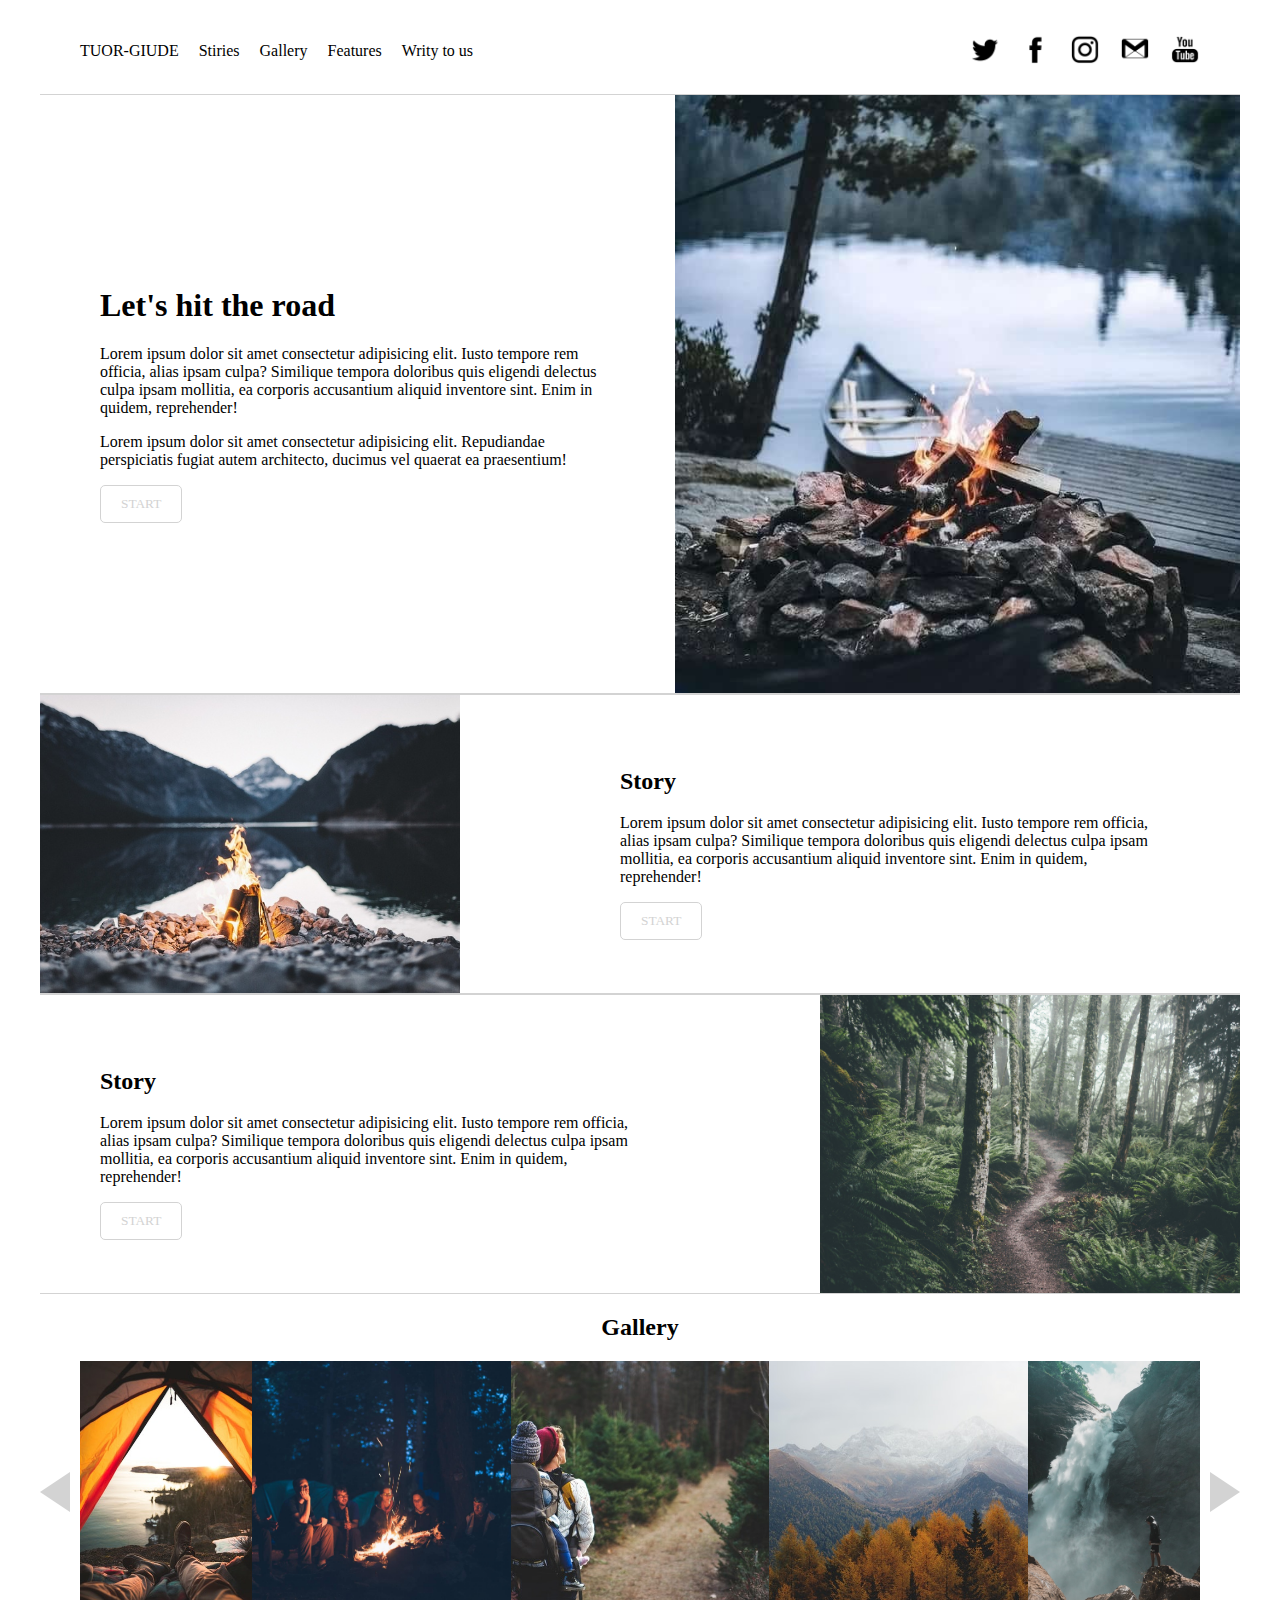
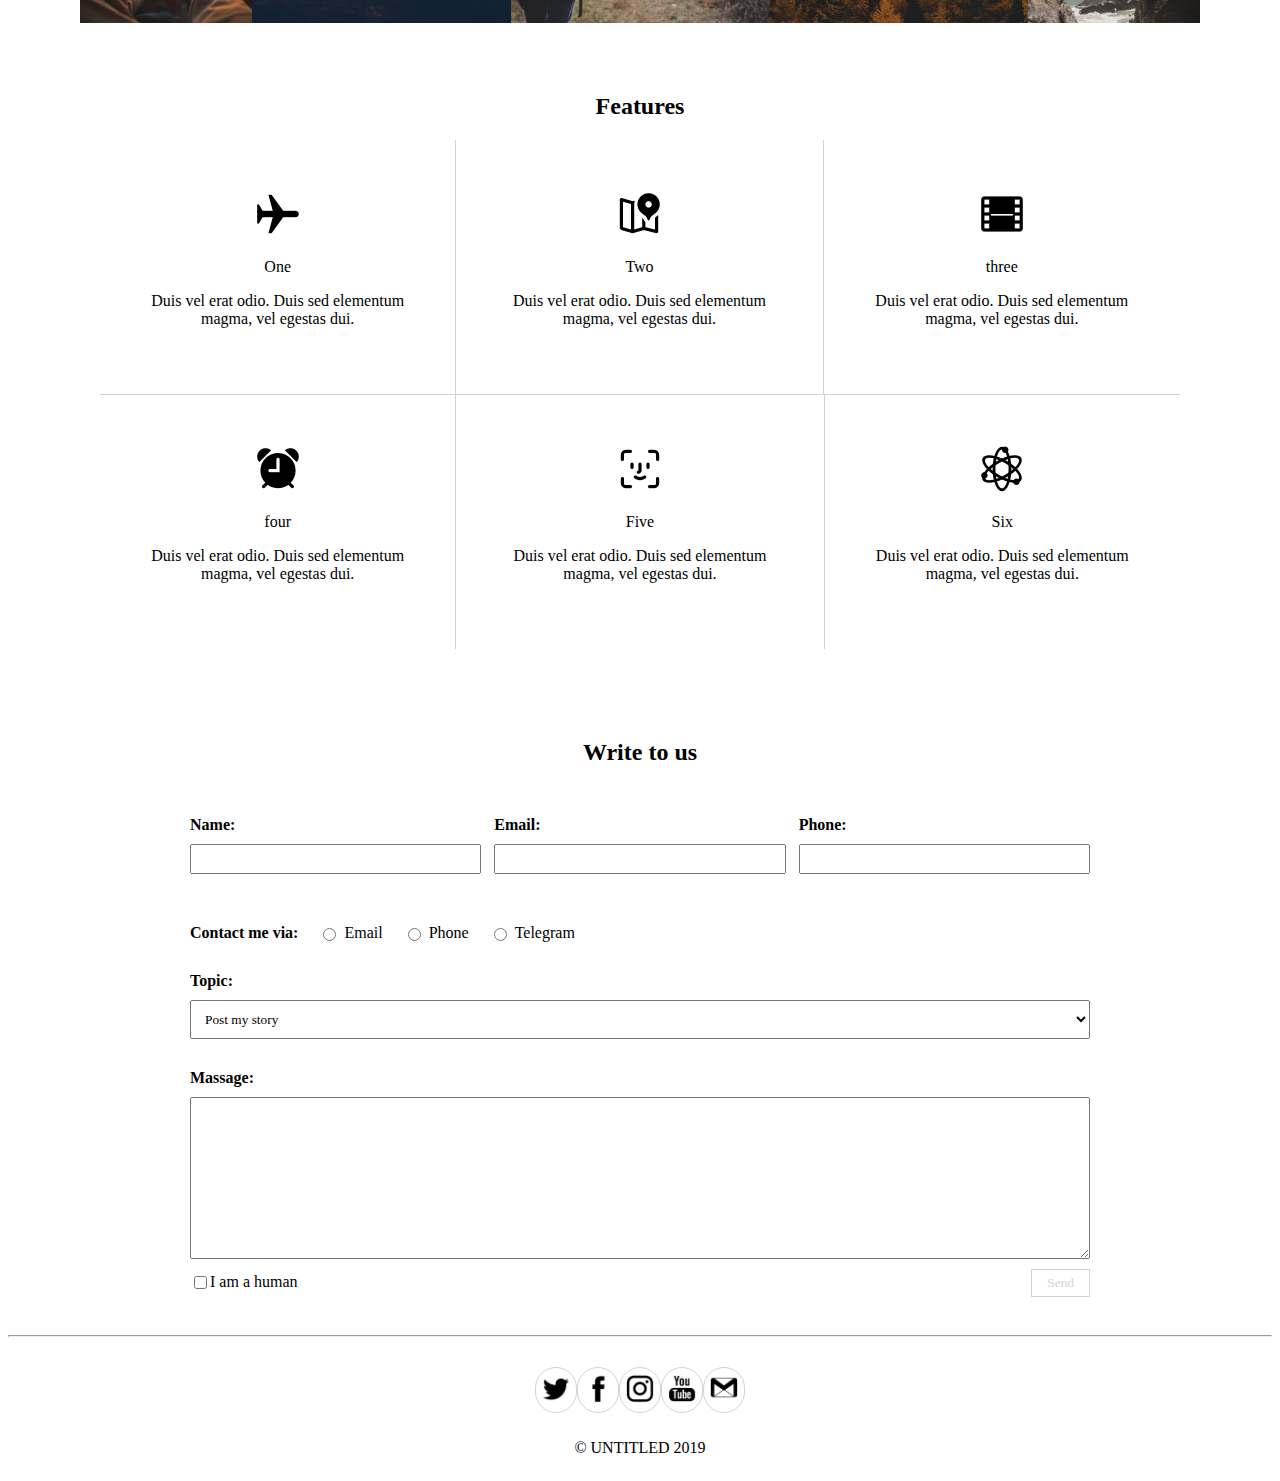
<file: index.html>
<!DOCTYPE html>
<html lang="en">
<head>
    <meta charset="UTF-8">
    <meta http-equiv="X-UA-Compatible" content="IE=edge">
    <meta name="viewport" content="width=device-width, initial-scale=1.0">
    <link rel="stylesheet" href="../Экзамен/style.css">
    <title>Экзамен</title>
</head>
<body>
    <div class="wrapper">
    <!--------------------------------------------------------- Header --------------------------------------------------------------->
        <div class="header">
            <div class="item-1">
                <ul class="list-item">
                    <li class="items"><a href="#">TUOR-GIUDE</a></li>
                    <li class="items item2"><a href="#">Stiries</a></li>
                    <li class="items item2"><a href="#">Gallery</a></li>
                    <li class="items item2"><a href="#">Features</a></li>
                    <li class="items item2"><a href="#">Writy to us</a></li>
                </ul>
            </div>
            <div class="item-2">
                <ul class="list-item">
                    <li class="items"><a href="#"><img class="header-img" src="../Экзамен/img/twitter-128.png" alt="twitter"></a></li>
                    <li class="items"><a href="#"><img class="header-img" src="../Экзамен/img/facebook-128.png" alt="fb"></a></li>
                    <li class="items"><a href="#"><img class="header-img" src="../Экзамен/img/instagram-2-128.png" alt="inst"></a></li>
                    <li class="items"><a href="#"><img class="header-img" src="../Экзамен/img/gmail-128.png" alt="gail"></a></li>
                    <li class="items"><a href="#"><img class="header-img" src="../Экзамен/img/youtube-128.png" alt="youtube"></a></li>
                </ul>
            </div>
            <div class="burger">
               <img src="../Экзамен/img/menu.svg" alt="">
            </div>
        </div>
        
        <!--------------------------------------------------------- Main --------------------------------------------------------------->
        <div class="main">
            <div class="main-text">
                <div class="block-text">
                    <h1>Let's hit the road</h1>
                    <p>
                        Lorem ipsum dolor sit amet consectetur adipisicing elit. Iusto tempore rem officia, alias ipsam culpa? Similique tempora doloribus quis eligendi delectus culpa ipsam mollitia, ea corporis accusantium aliquid inventore sint.
                        Enim in quidem, reprehender!
                    </p>
                    <p>
                        Lorem ipsum dolor sit amet consectetur adipisicing elit. Repudiandae perspiciatis fugiat autem architecto, ducimus vel quaerat ea praesentium!
                    </p>
                    <button class="main-btn">START</button>
                </div>
            </div>
            <div class="main-img">
                <img class="img-main" src="../Экзамен/img/koster.jpg" alt="fire">
            </div>
        </div>
        <!--------------------------------------------------------- Main2 --------------------------------------------------------------->
        <div class="main two">
            <div class="main-img two">
                <img class="img-main" src="../Экзамен/img/koster2.jpg" alt="fire">
            </div>
            <div class="main-text two">
                <div class="block-text">
                    <h2>Story</h2>
                    <p>
                        Lorem ipsum dolor sit amet consectetur adipisicing elit. Iusto tempore rem officia, alias ipsam culpa? Similique tempora doloribus quis eligendi delectus culpa ipsam mollitia, ea corporis accusantium aliquid inventore sint.
                        Enim in quidem, reprehender!
                    </p>
                    <button class="main-btn">START</button>
                </div>
            </div>
        </div>
        <!--------------------------------------------------------- Main3 --------------------------------------------------------------->
        <div class="main three">
            <div class="main-text">
                <div class="block-text">
                    <h2>Story</h2>
                    <p>
                        Lorem ipsum dolor sit amet consectetur adipisicing elit. Iusto tempore rem officia, alias ipsam culpa? Similique tempora doloribus quis eligendi delectus culpa ipsam mollitia, ea corporis accusantium aliquid inventore sint.
                        Enim in quidem, reprehender!
                    </p>
                    <button class="main-btn">START</button>
                </div>
            </div>
            <div class="main-img three">
                <img class="img-main" src="../Экзамен/img/les.jpg" alt="fire">
            </div>
        </div>
        <!--------------------------------------------------------- Gallery --------------------------------------------------------------->
        <div class="gallery">
            <h2 class="gallery-text">Gallery</h2>
            <div class="gallery-img">
                <div class="arrow-1">  
                </div>
                <div class="pohod1">
                    <div class="pohod-text">
                        <h3>Title</h3>
                        <p>AeneanVulputate? turpis a ruturn tempus, dui quam molestie purus? vitis mi ligula ut eros.</p>
                        <button><a href="#" style="color: white;">MORE</a></button>
                    </div>
                    <img class="pohod" src="../Экзамен/img/pohod1.jpg" alt="">
                </div>
                <div class="pohod1 pohod2">
                    <div class="pohod-text">
                        <h3>Title</h3>
                        <p>AeneanVulputate? turpis a ruturn tempus, dui quam molestie purus? vitis mi ligula ut eros.</p>
                        <button><a href="#" style="color: white;">MORE</a></button>
                    </div>
                    <img class="pohod" src="../Экзамен/img/pohod2.jpg" alt="">
                </div>
                <div class="pohod1 pohod3">
                    <div class="pohod-text">
                        <h3>Title</h3>
                        <p>AeneanVulputate? turpis a ruturn tempus, dui quam molestie purus? vitis mi ligula ut eros.</p>
                        <button><a href="#" style="color: white;">MORE</a></button>
                    </div>
                    <img class="pohod" src="../Экзамен/img/pohod3.jpg" alt="">
                </div>
                <div class="pohod1 pohod4">
                    <div class="pohod-text">
                        <h3>Title</h3>
                        <p>AeneanVulputate? turpis a ruturn tempus, dui quam molestie purus? vitis mi ligula ut eros.</p>
                        <button><a href="#" style="color: white;">MORE</a></button>
                    </div>
                    <img class="pohod" src="../Экзамен/img/pohod4.jpg" alt="">
                </div>
                <div class="pohod1 pohod5">
                    <div class="pohod-text">
                        <h3>Title</h3>
                        <p>AeneanVulputate? turpis a ruturn tempus, dui quam molestie purus? vitis mi ligula ut eros.</p>
                        <button><a href="#" style="color: white;">MORE</a></button>
                    </div>
                    <img class="pohod" src="../Экзамен/img/pohod5.jpg" alt="">
                </div>
                <div class="arrow-2">
                </div>
            </div>
        </div>
        <!--------------------------------------------------------- Card --------------------------------------------------------------->
        <div class="card">
            <h2>Features</h2>
            <div class="cards">
                <div class="area one">
                <div class="card-item">
                    <a href="#">
                    <img src="../Экзамен/img/airplane-48.png" alt="">
                    <p>One</p>
                    <p>Duis vel erat odio. Duis sed elementum magma, vel egestas dui.</p>
                    </a>
                </div>
                </div>
                <div class="area two">
                <div class="card-item">
                    <a href="#">
                    <img src="../Экзамен/img/map_marker-48.png" alt="">
                    <p>Two</p>
                    <p>Duis vel erat odio. Duis sed elementum magma, vel egestas dui.</p>
                    </a>
                </div>
                </div>
                <div class="area three">
                <div class="card-item">
                    <a href="#">
                    <img src="../Экзамен/img/movie-48.png" alt="">
                    <p>three</p>
                    <p>Duis vel erat odio. Duis sed elementum magma, vel egestas dui.</p>
                    </a>
                </div>
                </div>
                <div class="area four">
                <div class="card-item">
                    <a href="#">
                    <img src="../Экзамен/img/alarm_clock-48.png" alt="">
                    <p>four</p>
                    <p>Duis vel erat odio. Duis sed elementum magma, vel egestas dui.</p>
                    </a>
                </div>
                </div>
                <div class="area five">
                <div class="card-item">
                    <a href="#">
                    <img src="../Экзамен/img/face-48.png" alt="">
                    <p>Five</p>
                    <p>Duis vel erat odio. Duis sed elementum magma, vel egestas dui.</p>
                    </a>
                </div>
                </div>
                <div class="area six">
                <div class="card-item">
                    <a href="#">
                    <img src="../Экзамен/img/genius-48.png" alt="">
                    <p>Six</p>
                    <p>Duis vel erat odio. Duis sed elementum magma, vel egestas dui.</p>
                    </a>
                </div>
                </div>
            </div>
        </div>
        <!--------------------------------------------------------- Form --------------------------------------------------------------->
        <div class="form">
            <h2 class="form-text">Write to us</h2>
            <form action="" method="GET" name="myForm" autocomplete="off">
            
            <div class="input-item">
                <div class="login-item">
                    <label for="name" style="font-weight: bold;">Name:</label>
                    <input type="text" name="name" id="name" required>
                </div>
                <div class="email-item">
                    <label for="email" style="font-weight: bold;">Email:</label>
                    <input type="text" name="email" id="email" required>
                </div>
                <div class="phone-item">
                    <label for="phone" style="font-weight: bold;">Phone:</label>
                    <input type="number" name="phone" id="phone" required>
                </div>
            </div>
            <div class="radio">
                <label for="contact" style="font-weight: bold;">Contact me via:</label>
                <input type="radio" name="emailContact" id="radio">
                <label for="emailContact" class="lablel-radio">Email</label>
                <input type="radio" name="phoneContact" id="radio">
                <label for="phoneContact" class="lablel-radio">Phone</label>
                <input type="radio" name="telegram" id="radio">
                <label for="telegram" class="lablel-radio">Telegram</label>
            </div>
            <div class="sel">
                <label for="topic" class="sel-text">Topic:</label>
                <select name="topic" id="topic">
                    <option disabled selected>Post my story</option>
                    <option value="Что-то 1">Что-то 1</option>
                    <option value="Что-то 2">Что-то 2</option>
                    <option value="Что-то 3">Что-то 3</option>
                    <option value="Что-то 4">Что-то 4</option>
                </select>
            </div>
            <div class="textarea">
                <label for="massage" style="font-weight: bold;">Massage:</label>
                <textarea name="massage" id="massage" cols="30" rows="10"></textarea>
            </div>
            <div class="submit">
                <div class="human">
                    <input type="checkbox" id="human" required>
                    <label for="human">I am a human</label>
                </div>
                    <button class="btn-submit">Send</button>
            </div>
            </form>
        </div>
    </div>
    <hr>
    <footer class="footer">
        <div class="social">
            <div class="social-item"><a href="#"><img src="../Экзамен/img/twitter-128.png" alt=""></a></div>
            <div class="social-item"><a href="#"><img src="../Экзамен/img/facebook-128.png" alt=""></a></div>
            <div class="social-item"><a href="#"><img src="../Экзамен/img/instagram-2-128.png" alt=""></a></div>
            <div class="social-item"><a href="#"><img src="../Экзамен/img/youtube-128.png" alt=""></a></div>
            <div class="social-item"><a href="#"><img src="../Экзамен/img/gmail-128.png" alt=""></a></div>
        </div>
        <div class="copy">
            <p>&#169 UNTITLED 2019</p>
        </div>
    </footer>
</body>
</html>
</file>
<file: Экзамен/style.css>
* {
    padding: 0;
    box-sizing: border-box;
    font-family: garamond;
}

a {
    text-decoration: none;
    color: black;
}

.header-img {
    width: 30px;
    height: 30px;
    transition: 1s;
}

.header-img:hover {
    transform: scale(1.2);
}

.wrapper {
    max-width: 1200px;
    margin: 0 auto;
}

.header {
    display: flex;
    justify-content: space-between;
    align-items: center;
}

.item-1 {
    margin-left: 30px;
}

.item-2 {
    margin-right: 30px;
}

.list-item {
    display: flex;
    justify-content: space-between;
    list-style-type: none;
}

.items {
    margin: 10px;
}

.items:hover{
    font-weight: bold;
}

.burger {
    display: none;
}

/*//////////////////////////////////////// MAIN //////////////////////////////////////////*/

.main {
    display: flex;
    justify-content: space-between;
    border-top: 1px solid lightgray;
    border-bottom: 1px solid lightgray;
    align-items: center;
    height: 600px;
}

.main-text {
    display: flex;
    align-items: center;
    width: 50%;
    height: 100%;
    margin-left: 40px;
}

.block-text { 
    margin: 100px 40px 100px 20px;
}

.main-btn {
    padding: 10px 20px;
    background-color: white;
    color: lightgray;
    border: 1px solid lightgray;
    border-radius: 5px;
}

.main-btn:hover {
    box-shadow: 0 0 2px rgba(0,0,0,0.5);
    font-weight: bold;
}

.main-img {
    margin-left: 30px;
    width: 50%;
    height: 100%;
    overflow: hidden;
}

.img-main {
    width: 100%;
    height: 100%;
    object-fit: cover;
    transition: 3s;
}

.img-main:hover {
    filter: brightness(60%);
    transform: scale(1.2);
}

/*//////////////////////////////////////// MAIN2 //////////////////////////////////////////*/

.main.two {
    height: 300px;
}

.main-img.two {
    margin-left: 0;
    width: 35%;
}

.main-text.two {
    margin-left: 0;
    margin-right: 40px;
}

/*//////////////////////////////////////// MAIN2 //////////////////////////////////////////*/

.main.three {
    height: 300px;
}

.main-img.three {
    width: 35%;
}

/*//////////////////////////////////////// GALLERY //////////////////////////////////////////*/

.gallery {
    display: flex;
    flex-direction: column;
    align-items: center;
    margin-bottom: 50px;
}

.gallery-img {
    display: grid;
    grid-template-columns: auto 2fr 3fr 3fr 3fr 2fr auto;
    grid-template-rows: 1fr;
    align-items: center;
    overflow: hidden;
}

.pohod {
    height: 100%;
    width: 100%;
    object-fit: cover;
    transition: 3s;
}

.pohod1 {
    position: relative;
    height: 100%;
}

.pohod-text {
    position: absolute;
    top: 0;
    left: 0;
    display: grid;
    align-items: center;
    text-align: center;
    width: 100%;
    height: 100%;
    opacity: 0;
    padding: 10px;
    color: white;
    transition: 2s;
    background-color: black;
}

.pohod-text > p {
    margin: 0;
}

.pohod-text > button {
    border: 1px solid white;
    padding: 5px 15px;
    color: white;
    background: rgba(0, 0, 0, 0);
    margin: 0 auto;
}

.pohod-text:hover {
    opacity: 0.5; 
}
.arrow-1 {
    margin-right: 10px;
    width: 0; 
    height: 0;
    border-top: 20px solid transparent;
    border-right: 30px solid lightgray;
    border-bottom: 20px solid transparent;
    cursor: pointer;
}
.arrow-2 {
    margin-left: 10px;
    width: 0; 
    height: 0;
    border-top: 20px solid transparent;
    border-left: 30px solid lightgray;
    border-bottom: 20px solid transparent;
    cursor: pointer;

}


/*//////////////////////////////////////// CARD //////////////////////////////////////////*/

.card {
    display: flex;
    flex-direction: column;
    align-items: center;
}

.cards {
    display: grid;
    grid-template-columns: 33% 34% 33%;
    width: 90%;
    grid-template-areas: inherit;
    margin-bottom: 90px;
}

.card-item {
    display: flex;
    flex-direction: column;
    align-items: center;
    margin: 50px;
    text-align: center;
}

.area {
    transition: 1s;
}

.area:hover {
    box-shadow: 0 0 2px rgba(0,0,0,0.5);
    font-weight: bold;
}

.area.one {
    border-right: 1px solid lightgray;
    border-bottom: 1px solid lightgray;
}

.area.two {
    border-right: 1px solid lightgray;
    border-bottom: 1px solid lightgray;
}

.area.three {    
    border-bottom: 1px solid lightgray;
}
.area.four {
    border-right: 1px solid lightgray;
}

.area.six {
    border-left: 1px solid lightgray; 
}

/*//////////////////////////////////////// Form //////////////////////////////////////////*/

.form {
    display: flex;
    flex-direction: column;
    max-width: 900px;
    margin: 0 auto;
}

.form-text {
    margin: 0 auto;
}

.input-item {
    display: flex;
    justify-content: space-between;
    margin-top: 50px;
    margin-bottom: 30px;
}

.login-item {
    display: flex;
    flex-direction: column;
    margin-bottom: 20px;
    width: 35%;
    margin-right: 13px;
}

#name {
    width: 100%;
    padding: 5px;
}

.email-item {
    display: flex;
    flex-direction: column;
    width: 35%;
    margin-right: 13px;
}

#email {
    width: 100%;
    padding: 5px;
}

.phone-item {
    display: flex;
    flex-direction: column;
    width: 35%;
}

#phone {
    width: 100%;
    padding: 5px;
}

.login-item > label {
    margin-bottom: 10px;
}

.email-item > label {
    margin-bottom: 10px;
}

.phone-item > label {
    margin-bottom: 10px;
}

.radio {
    display: flex;
    align-items: center;
    margin-bottom: 30px;
}

#radio {
    margin-left: 25px;
}

.sel {
    display: flex;
    flex-direction: column;
}

.lablel-radio {
    margin-left: 5px;
}

.sel-text {
    font-weight: bold;
    margin-bottom: 10px;
}

#topic {
    padding: 10px;
    margin-bottom: 30px;
}

.textarea {
    display: flex;
    flex-direction: column;
    margin-bottom: 10px;
}

.textarea > label {
    margin-bottom: 10px;
}

.submit {
    display: flex;
    justify-content: space-between;
    align-items: center;
    margin-bottom: 30px;
}

.human {
    display: flex;
}

.btn-submit {
    padding: 5px 15px 5px 15px;
    border: 1px solid lightgray;
    background-color: #fff;
    color: lightgray;
    cursor: pointer;
}

.btn-submit:hover {
    box-shadow: 0 0 2px rgba(0,0,0,0.5);
}

hr {
    margin-bottom: 30px;
}
/*//////////////////////////////////////// Footer //////////////////////////////////////////*/

.footer {
    max-width: 1200px;
    display: flex;
    flex-direction: column;
    align-items: center;
    margin: 0 auto;
}

.social {
    display: flex;
    margin-bottom: 10px;
}

.social-item {
    border: 1px solid lightgray;
    border-radius: 100px;
    display: flex;
    align-items: center;
}

.social-item > a > img {
    width: 40px;
    height: 40px;
    padding: 5px;
    transition: 1s;
}

.social-item > a > img:hover {
    transform: scale(1.2);
}

/*//////////////////////////////////////////////// Адаптивная вёрстка с помощью медиазапросов ////////////////////////////////////////////////////*/


@media screen and (min-width: 600px) and (max-width: 850px) {
    .wrapper {
        max-width: 850px;
        margin: 0 auto;
    }

    .footer {
        max-width: 850px;
        margin: 0 auto;
    }

    .item-1 {
        overflow: hidden;
    }

    .item-2 {
        display: none;
    }
    .gallery-img {
        display: grid;
        grid-template-columns: auto 2fr 2fr auto;
        grid-template-rows: 1fr;
        overflow: hidden;
    }
    .pohod3 {
        display: none;
    }
    .pohod4 {
        display: none;
    }
    .pohod5 {
        display: none;
    }
    .cards {
        display: grid;
        grid-template-columns: 50% 50%;
    }

    .area.one {
        border-right: 1px solid lightgray;
        border-bottom: 1px solid lightgray;
    }
    .area.two {
        border-right: none;
        border-bottom: 1px solid lightgray;
    }
    .area.three {
        border-right: 1px solid lightgray;
    }
    .area.four {
        border-right: none;
        border-bottom: 1px solid lightgray;
    }
}

@media screen and (max-width: 600px) {
    .wrapper {
        max-width: 600px;
        margin: 0 auto;
    }

    .footer {
        max-width: 600px;
        margin: 0 auto;
    }

    .item-2 {
        display: none;
    }

    .main {
        flex-direction: column-reverse;
        height: 100%;
        width: 100%;
    }

    .main-text {
        margin: 0;
    }

    .block-text {
        margin: 0 0 30px 0;
    }

    .main-img {
        width: 100%;
        margin-left: 0;
    }

    .main.two {
        flex-direction: column;
        height: 100%;
    }

    .main.three {
        height: 100%;
    }

    .main-img.two {
        width: 100%;
        height: 100%;
    }

    .main-img.three {
        width: 100%;
        height: 100%;
    }

    .gallery-img {
        display: grid;
        grid-template-columns: auto 1fr auto;
        grid-template-rows: 1fr;
        overflow: hidden;
    }
    .pohod2 {
        display: none;
    }
    .pohod3 {
        display: none;
    }
    .pohod4 {
        display: none;
    }
    .pohod5 {
        display: none;
    }

    .cards {
        grid-template-columns: 100%;
    }

    .area.one {
        border-right: 0;
    }

    .area.two {
        border-right: 0;
    }

    .area.four {
        border-right: 0;
        border-bottom: 1px solid lightgray;
    }

    .area.five {
        border-bottom: 1px solid lightgray;
    }

    .area.six {
        border-left: 0;
        border-bottom: 1px solid lightgray;
    }

    .input-item {
        flex-direction: column;
    }

    .login-item {
        width: 100%;
        margin-bottom: 10px;
    }

    .email-item {
        width: 100%;
        margin-bottom: 10px;
    }

    .phone-item {
        width: 100%;
    }

    .item-1 {
        margin: 0;
    }

    .item2 {
        display: none;
    }

    .burger {
        display: flex;
        width: 50px;
        cursor: pointer;
    }
}
</file>
